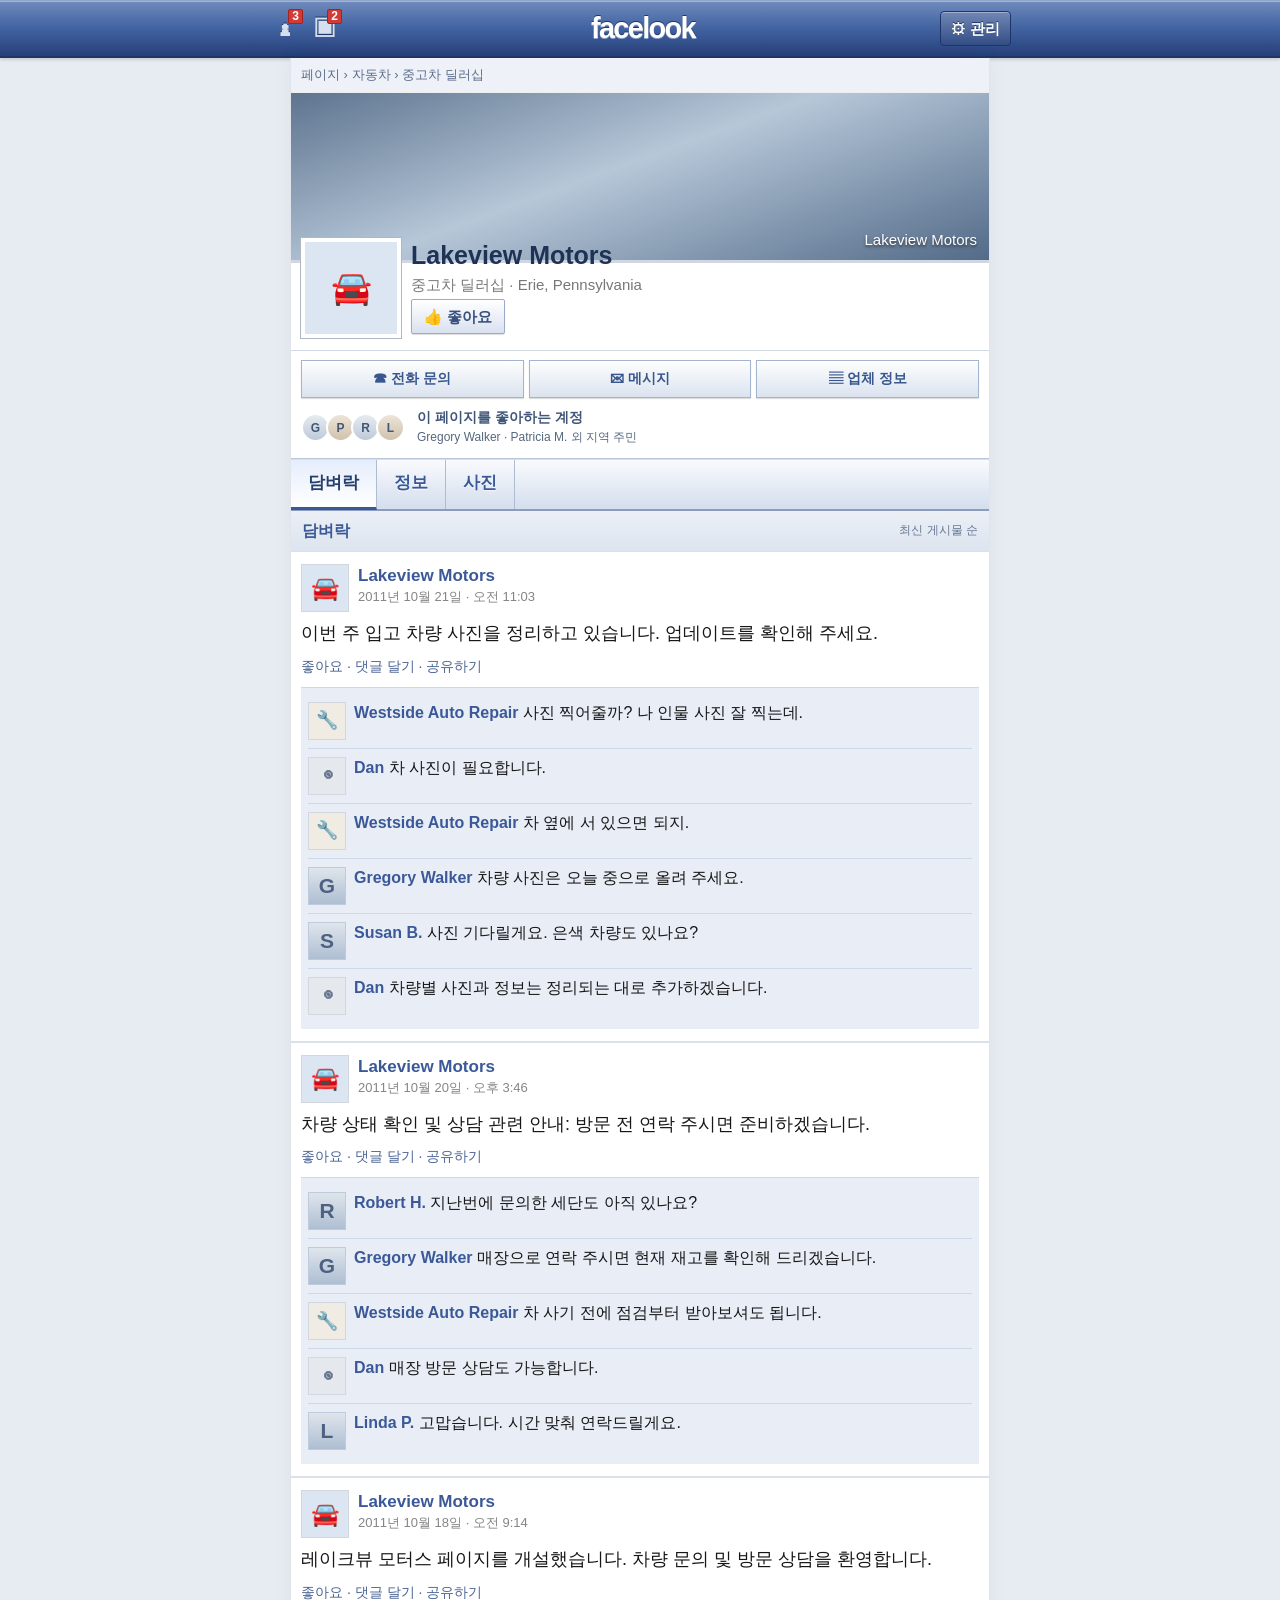
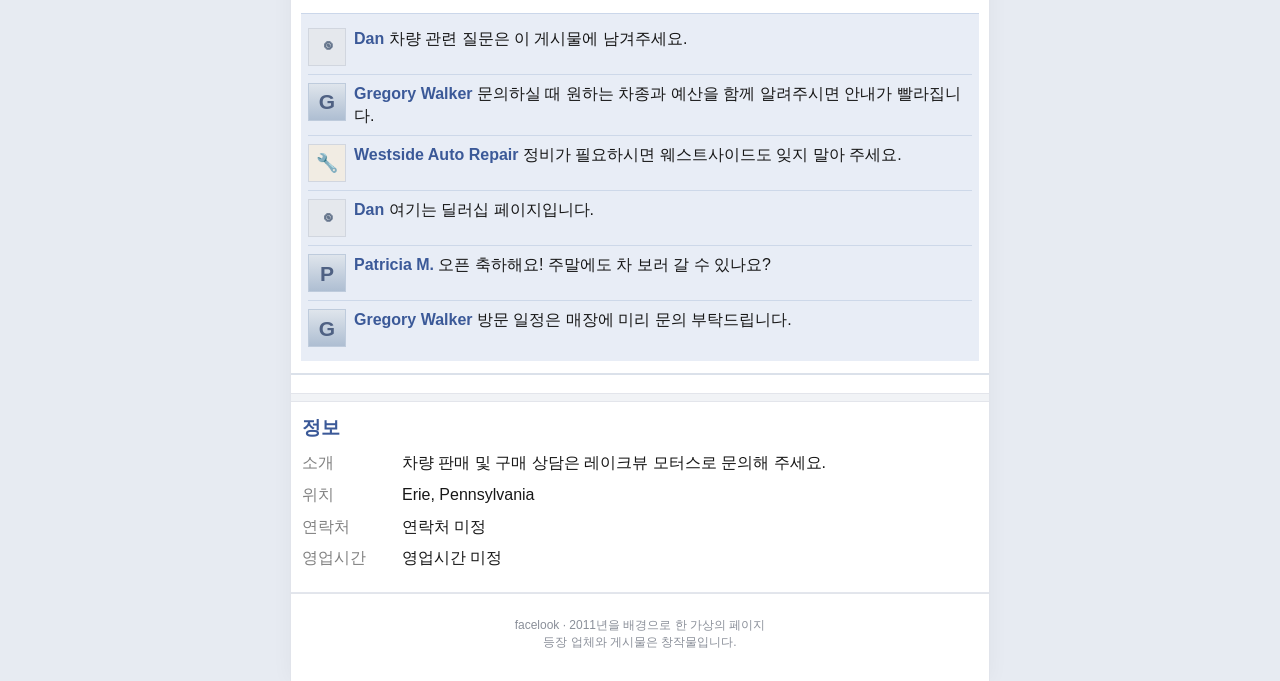
<file: index.html>
<!doctype html><html lang="ko"><head><meta charset="utf-8"><meta name="viewport" content="width=device-width,initial-scale=1"><title>Lakeview Motors | facelook</title><link rel="stylesheet" href="styles.css"></head><body data-page="lakeview"><div id="app"></div><script src="data.js"></script><script src="site.js"></script></body></html>
</file>
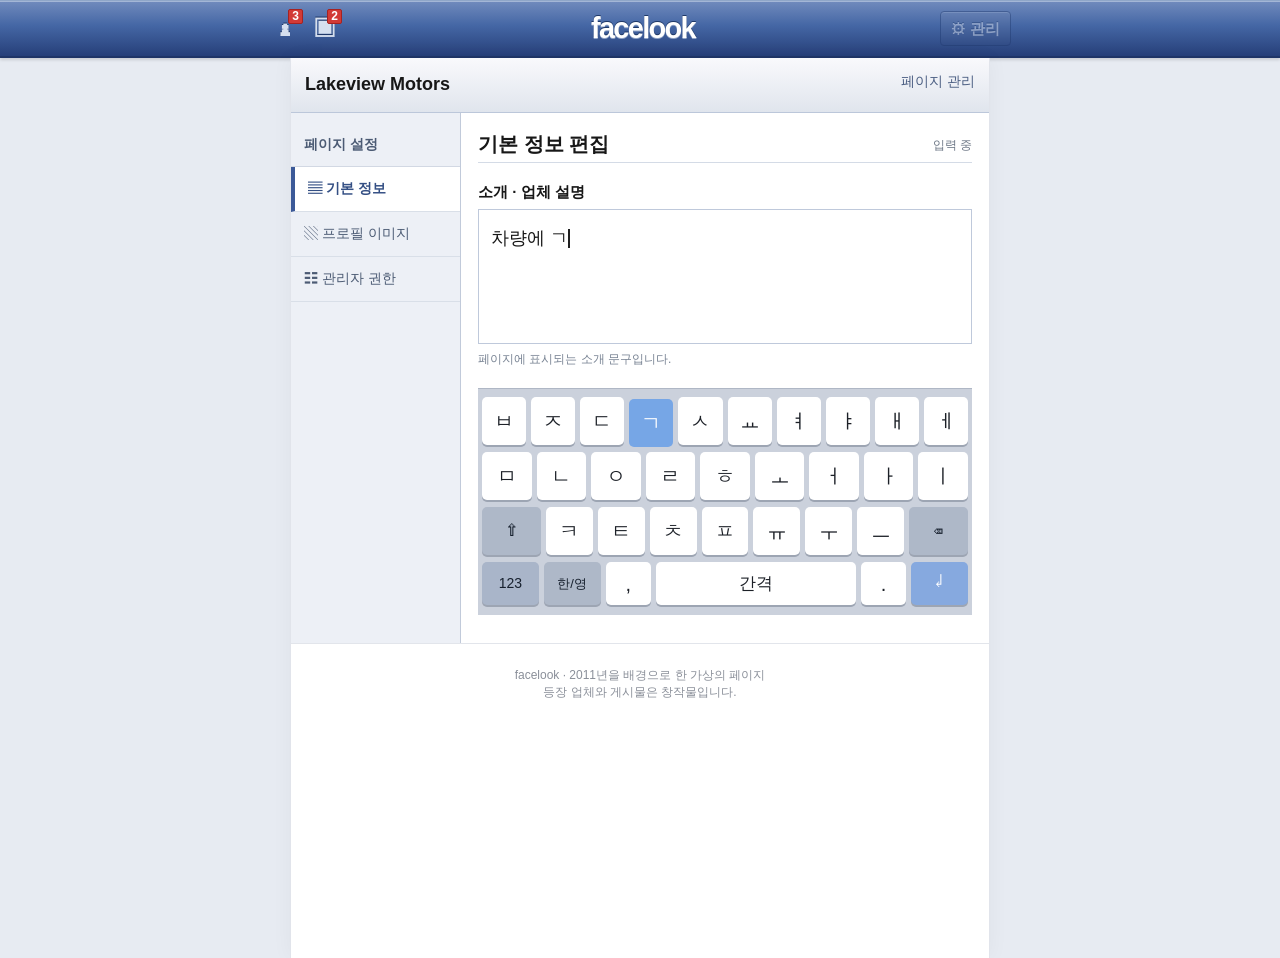
<file: admin.html>
<!doctype html><html lang="ko"><head><meta charset="utf-8"><meta name="viewport" content="width=device-width,initial-scale=1"><title>Edit Page | Lakeview Motors</title><link rel="stylesheet" href="styles.css"></head><body data-page="admin"><div id="app"></div><script src="data.js"></script><script src="site.js"></script></body></html>
</file>
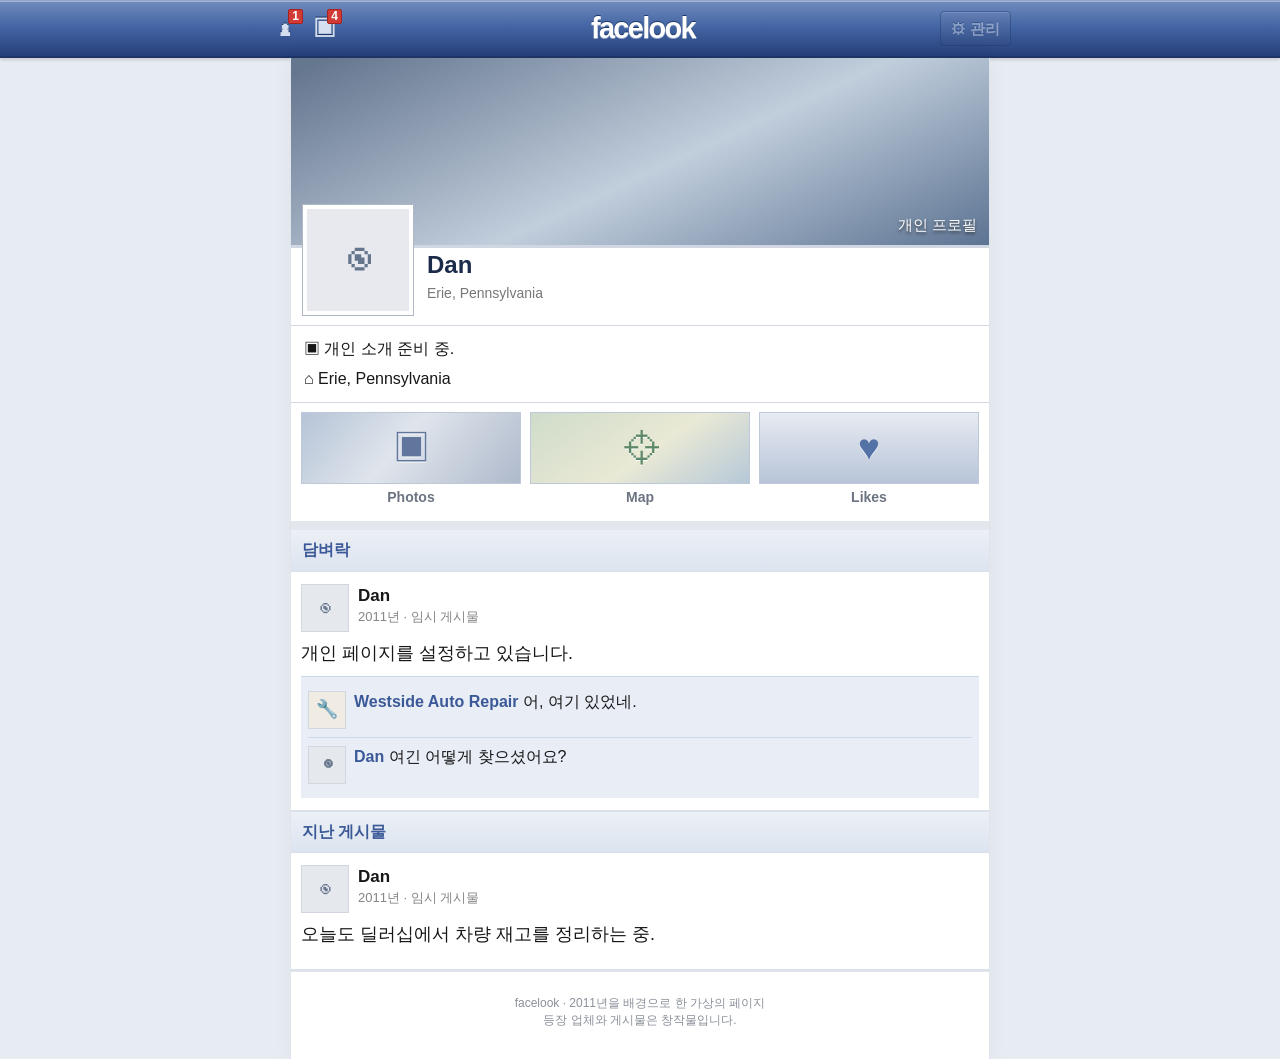
<file: dan.html>
<!doctype html><html lang="ko"><head><meta charset="utf-8"><meta name="viewport" content="width=device-width,initial-scale=1"><title>Dan | facelook</title><link rel="stylesheet" href="styles.css"></head><body data-page="dan"><div id="app"></div><script src="data.js"></script><script src="site.js"></script></body></html>
</file>
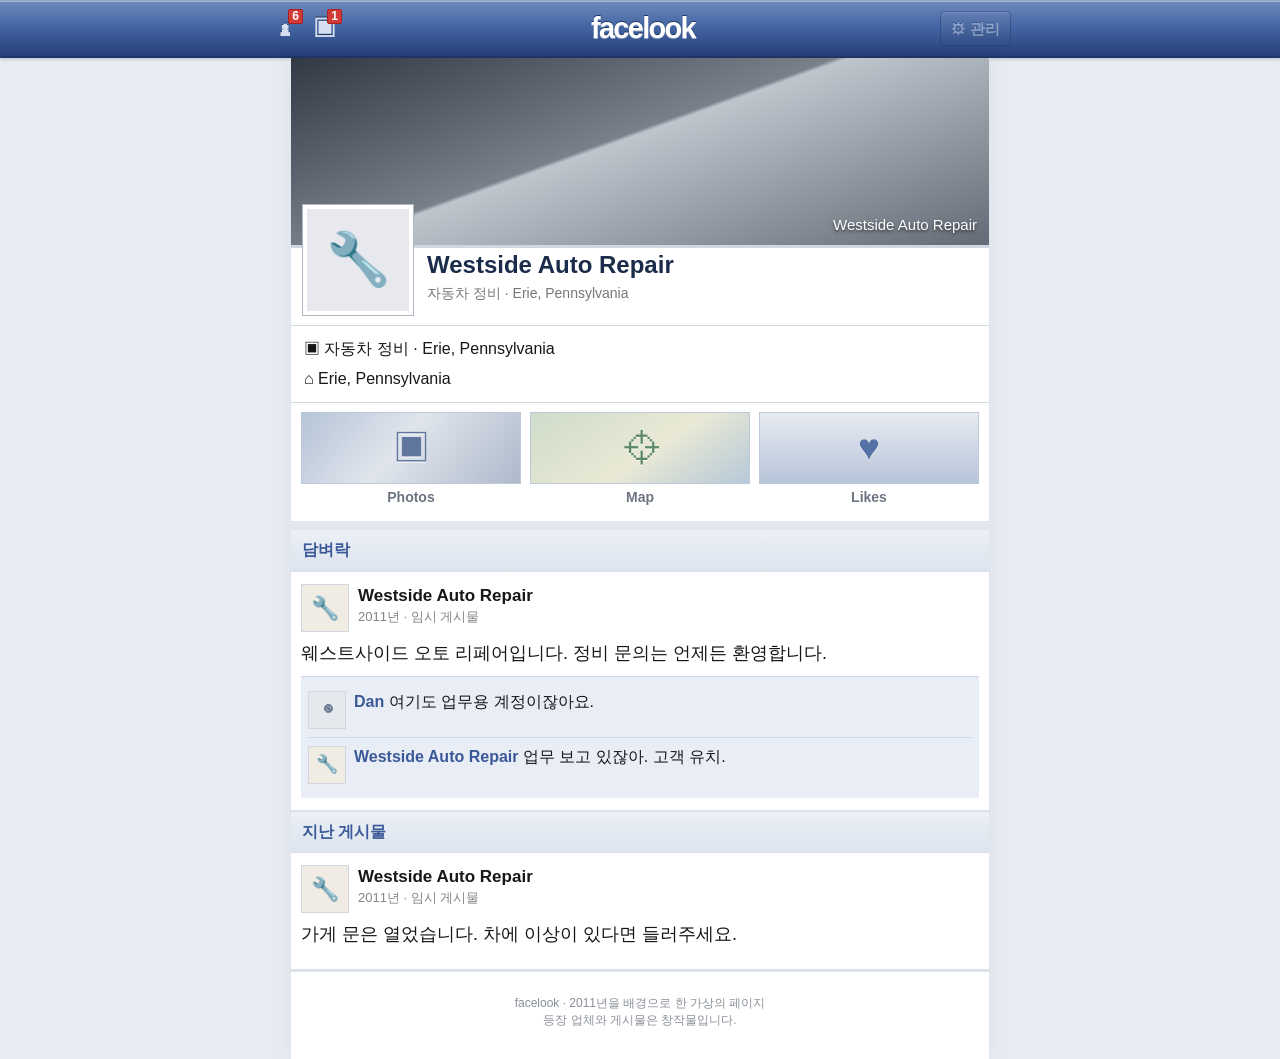
<file: westside.html>
<!doctype html><html lang="ko"><head><meta charset="utf-8"><meta name="viewport" content="width=device-width,initial-scale=1"><title>Westside Auto Repair | facelook</title><link rel="stylesheet" href="styles.css"></head><body data-page="westside"><div id="app"></div><script src="data.js"></script><script src="site.js"></script></body></html>
</file>
<file: styles.css>
:root{--blue:#3b5998;--link:#3b5998;--line:#d8dfea;--muted:#777;--pale:#edeff4;--comment:#edeff4;--text:#242424}*{box-sizing:border-box}html{scroll-behavior:smooth}body{margin:0;background:#f4f5f8;color:var(--text);font:14px/1.55 Arial,"Malgun Gothic","Apple SD Gothic Neo",sans-serif}a{color:var(--link);text-decoration:none}a:hover{text-decoration:underline}button{font:inherit;cursor:pointer}button:focus-visible,a:focus-visible{outline:3px solid #f0a04b;outline-offset:2px}.topbar{background:var(--blue);border-bottom:1px solid #263e72;color:#fff}.top-inner{max-width:760px;margin:auto;min-height:48px;padding:8px 14px;display:flex;gap:14px;align-items:center;justify-content:space-between}.brand{font:bold 27px/1 Arial,sans-serif;letter-spacing:-1.5px;color:#fff}.brand:hover{text-decoration:none}.top-actions{display:flex;gap:10px;align-items:center;color:#fff;font-size:12px;opacity:.9}.top-actions a{color:#fff}.wrap{max-width:760px;margin:auto;background:#fff;min-height:100vh;border-left:1px solid #e1e4eb;border-right:1px solid #e1e4eb}.breadcrumb{padding:9px 15px;font-size:11px;color:#7c8495;border-bottom:1px solid #eee}.profile-top{display:flex;align-items:center;gap:13px;padding:16px 15px 13px}.avatar{width:69px;height:69px;display:flex;align-items:center;justify-content:center;flex-shrink:0;border:1px solid #d1d6df;background:#e9edf3;font-size:32px;color:#65758c;overflow:hidden}.avatar.small{width:35px;height:35px;font-size:18px}.avatar.tiny{width:29px;height:29px;font-size:15px}.avatar.auto{background:#dce6f3}.avatar.garage{background:#f1ece3}.avatar.person{background:#e5e8ed}.avatar svg{width:52%;height:52%}h1{font-size:21px;line-height:1.2;margin:0;color:#1d2d49}.subtitle{color:#777;font-size:12px;margin:4px 0}.like{border:1px solid #aab4c9;background:#edf0f5;color:#39517e;font-size:11px;font-weight:bold;padding:3px 9px;border-radius:2px}.like.on{background:#c8daf7}.photos{padding:2px 15px 14px;display:grid;grid-template-columns:repeat(5,minmax(0,1fr));gap:5px}.photo{aspect-ratio:1;background:linear-gradient(145deg,#e5e8e9,#c0c9d0);border:1px solid #bec5cc;display:flex;align-items:center;justify-content:center;font-size:25px;color:#7d8793;position:relative;overflow:hidden}.photo:nth-child(2n){background:linear-gradient(140deg,#e9dfd0,#bcb9b4)}.photo span{position:absolute;bottom:0;left:0;right:0;padding:1px 2px;background:#0006;color:#fff;text-align:center;font-size:9px;white-space:nowrap;text-overflow:ellipsis;overflow:hidden}.tabs{display:flex;align-items:stretch;border-top:1px solid var(--line);border-bottom:1px solid #9aabc8;background:#f0f2f7;padding-left:7px;overflow-x:auto}.tabs a{padding:10px 15px;white-space:nowrap;font-size:13px;font-weight:bold;color:#3b5998;border-right:1px solid #d6dce7}.tabs a.active{background:white;color:#242c3f;border-bottom:3px solid white;margin-bottom:-1px}.section-heading{background:#f2f4f8;color:#3b5998;font-size:12px;font-weight:bold;padding:9px 15px;border-bottom:1px solid #dbe0e8}.feed{padding-bottom:18px}.post{padding:15px;border-bottom:1px solid #e7e9ec}.post-head{display:flex;gap:10px;align-items:flex-start}.post-name{font-weight:bold}.date{font-size:11px;color:#8b8b8b}.post-body{margin:10px 0 8px;white-space:pre-wrap}.post-action{font-size:11px;color:#6d80a5;margin:7px 0 9px}.comment-box{background:var(--comment);padding:8px 9px;display:flex;flex-direction:column;gap:9px}.comment{display:flex;gap:8px;font-size:12px;line-height:1.55}.comment p{margin:0}.comment a{font-weight:bold}.footer{text-align:center;border-top:1px solid #e2e5eb;color:#8a8f99;font-size:11px;padding:23px 12px 30px}.panel{padding:17px 15px;border-bottom:1px solid #e3e6ed}.panel h2{font-size:15px;margin:0 0 10px;color:#3b5998}.info-row{display:flex;gap:10px;margin:9px 0;font-size:13px}.info-key{width:90px;flex-shrink:0;color:#818181}.hint{font-size:12px;color:#727b86}.pill{display:inline-block;border:1px solid #c9d3e3;background:#f4f5f8;border-radius:2px;padding:4px 10px;font-size:12px}.mini-link{border:0;background:none;color:var(--link);padding:0}.section-space{height:9px;background:#f1f3f6;border-block:1px solid #e3e5eb}.editor-shell{padding:16px 15px 22px}.editor-shell h2{font-size:16px;margin:0 0 4px}.editor-shell .hint{margin:0 0 14px}.editor-board{border:1px solid #bfc9db;background:#fff;padding:13px 12px;min-height:134px;font-size:16px;line-height:1.7;white-space:pre-wrap;word-break:break-word}.typed-select{background:#3476d6;color:white}.cursor{display:inline-block;width:1.5px;height:19px;background:#202020;vertical-align:-4px;animation:blink .85s step-end infinite}@keyframes blink{50%{opacity:0}}.keyboard{margin:12px auto 0;max-width:535px;background:#d6d9df;border:1px solid #bdc3cd;padding:8px 5px 11px;box-shadow:0 2px 0 #bdc3cd;user-select:none}.keyboard-row{display:flex;justify-content:center;gap:4px;margin-bottom:5px}.key{height:40px;flex:1;min-width:0;max-width:50px;border:1px solid #bbc0c8;border-bottom:2px solid #a3abb4;background:#fff;border-radius:4px;display:flex;align-items:center;justify-content:center;font-size:14px;color:#313942;transition:background .06s,transform .06s}.key.pressed{background:#79a8e6;transform:translateY(2px);border-color:#4479c0;color:white}.key.wide{flex:1.8;max-width:82px;font-size:11px}.key.space{flex:5;max-width:240px;font-size:11px}.editor-controls{display:flex;gap:8px;margin-top:15px;align-items:center}.btn{padding:8px 15px;border:1px solid #a7b4cb;background:#e9edf3;color:#355080;border-radius:2px;font-weight:bold;font-size:12px}.btn.primary{background:#4b68a2;color:#fff;border-color:#3b5998}.editor-note{padding:12px 15px;color:#778;font-size:12px}.status{font-size:11px;color:#88909b;margin-left:auto;text-align:right}.page-banner{padding:12px 15px;background:#fff9e5;color:#806c30;border-bottom:1px solid #ece2bf;font-size:12px}.links-cards{display:grid;grid-template-columns:1fr 1fr;gap:10px;padding:13px 15px}.link-card{border:1px solid #d7dfea;padding:12px;background:#fafbfe;display:flex;gap:9px;align-items:center;font-size:12px}.link-card strong{display:block}.personal-meta{padding:10px 15px;color:#656e7d;font-size:12px;border-bottom:1px solid #e5e7ed}.admin-local{padding:18px 15px}.admin-local label{display:block;font-size:12px;font-weight:bold;margin:14px 0 5px}.admin-local input,.admin-local textarea{width:100%;padding:9px;border:1px solid #bcc7d7;font:13px/1.5 Arial,"Malgun Gothic",sans-serif}.admin-local textarea{min-height:72px}.admin-local .row{display:flex;gap:10px;align-items:center}.admin-local .row>*{flex:1}.admin-local .notice{padding:11px;background:#edf2fa;color:#465677;font-size:12px}.admin-local .test-preview{padding:13px;border:1px solid #dce0e8;white-space:pre-line}.keyboard-hint{font-size:11px;color:#78818f;padding:7px 0 0;text-align:center}@media(max-width:420px){.top-inner{padding:9px 12px}.profile-top{padding:14px 12px}.photos{padding-left:12px;padding-right:12px}.tabs a{padding:10px 13px}.post,.panel,.editor-shell{padding-left:12px;padding-right:12px}h1{font-size:19px}.key{height:39px;font-size:13px}.keyboard-row{gap:3px}.keyboard{padding:6px 3px 8px}}@media(min-width:760px){.wrap{box-shadow:0 0 20px #0000000b}}

/* v2: 2011년 스마트폰 SNS 스타일. 여백보다 읽기 쉬운 큰 글씨와 눌린 버튼의 질감을 우선함. */
body{background:#e7ebf2;font-size:17px;line-height:1.42;color:#171717}
.topbar{background:linear-gradient(#718bbd 0%,#4567a5 44%,#263f79 100%);border-top:1px solid #8fa6c8;border-bottom:2px solid #1f3567;box-shadow:inset 0 1px #a4b6d6,0 2px 3px #0002}
.top-inner{min-height:55px;padding:6px 9px;gap:8px}
.brand{font-size:29px;letter-spacing:-1.7px;text-shadow:0 -1px #203966,0 1px #91a4c6;text-align:center;flex:1}
.top-menu,.manage-top{border:1px solid #1d3568;border-radius:4px;background:linear-gradient(#7188b5,#334d85);box-shadow:inset 0 1px #9eb0d0;color:white;text-shadow:0 -1px #203966;font-weight:bold;padding:6px 10px;font-size:15px;white-space:nowrap}
.top-menu{font-size:20px;padding:3px 10px}.top-actions{opacity:1}
.manage-top.disabled{opacity:.4;cursor:default}
.wrap{max-width:700px}
.breadcrumb{padding:8px 10px;font-size:13px;background:#eef1f7;color:#5a6c8a}
.profile-top{padding:12px 10px;gap:10px}
.avatar{width:76px;height:76px;font-size:33px}.avatar.small{width:48px;height:48px;font-size:23px}.avatar.tiny{width:38px;height:38px;font-size:18px}
h1{font-size:25px;color:#1d3254}.subtitle{font-size:15px;margin:4px 0}
.like{font-size:15px;padding:6px 12px;background:linear-gradient(#fff,#d9e1f0);border-color:#9aabc9;box-shadow:0 1px 1px #0002}
.photos{padding:5px 10px 11px;gap:3px}
.photo{font-size:28px}.photo span{font-size:11px}
.tabs{background:linear-gradient(#f9fafd,#d4deee);padding-left:0;border-bottom:2px solid #8b9dbb}
.tabs a{font-size:17px;padding:11px 17px;border-right:1px solid #aebbd1;text-shadow:0 1px white}
.tabs a.active{background:linear-gradient(#e5edfc,#fff);border-bottom:3px solid #3b5998;color:#243e70}
.section-heading{font-size:16px;padding:9px 11px;background:linear-gradient(#ecf0f6,#dce4ef)}
.sorting{float:right;font-size:12px;color:#667895;font-weight:normal;padding-top:2px}
.post{padding:12px 10px;border-bottom:2px solid #dbe1ea}
.post-head{gap:9px}.post-name{font-size:17px}.date{font-size:13px;color:#858585}
.post-body{font-size:18px;line-height:1.42;margin:9px 0}
.post-action{font-size:14px;color:#4c6595;margin:10px 0}
.comment-box{padding:6px 7px;background:#e8edf6;gap:0;border-top:1px solid #cbd7ea}
.comment{gap:8px;font-size:16px;line-height:1.4;padding:8px 0;border-bottom:1px solid #cdd8e9;align-items:flex-start}
.comment:last-child{border-bottom:0}
.local-avatar{display:flex;align-items:center;justify-content:center;flex:none;width:38px;height:38px;border:1px solid #becbdc;background:linear-gradient(#dfe5ec,#aebed2);color:#4f6183;font-size:21px;font-weight:bold}
.local-name{color:#3b5998}
.panel{padding:13px 11px}.panel h2{font-size:19px}.panel p{font-size:16px}.info-row{font-size:16px}.hint{font-size:14px}
.editor-shell{padding:12px 10px}.editor-shell h2{font-size:19px}.editor-board{font-size:19px}
.page-banner{font-size:15px}.footer{font-size:12px}
@media(max-width:420px){.top-inner{padding:6px 7px}.brand{font-size:25px}.manage-top{font-size:12px;padding:7px 7px}.top-menu{font-size:17px;padding:4px 8px}.profile-top{padding:11px 9px}h1{font-size:23px}.tabs a{font-size:16px;padding:10px 13px}.post,.panel,.editor-shell{padding-left:9px;padding-right:9px}.post-body{font-size:17px}.comment{font-size:15px}.photos{padding-left:9px;padding-right:9px}}

/* v3: large period-inspired interface + static personal profile + administrator fiction */
.top-menu{display:inline-flex;align-items:center;justify-content:center;position:relative;z-index:4;text-decoration:none;flex:none;min-width:45px;min-height:38px;touch-action:manipulation;cursor:pointer}
.brand{display:block;position:relative;z-index:4;touch-action:manipulation;cursor:pointer}
.profile-cover{height:190px;border-bottom:3px solid #d0d7e3;position:relative;background:linear-gradient(155deg,#65768f 3%,#c1cedc 55%,#5c7392)}
.profile-cover.garage-cover{background:linear-gradient(160deg,#303944,#78818a 45%,#bdc5cd 46%,#626a75 100%)}
.cover-caption{position:absolute;bottom:10px;right:12px;color:#fff;font-size:15px;text-shadow:0 2px 3px #222b}
.profile-identity{position:relative;display:flex;gap:14px;align-items:end;padding:0 12px 10px;margin-top:-43px;min-height:110px}
.profile-identity .avatar{width:110px;height:110px;border:4px solid white;box-shadow:0 0 0 1px #aeb7c3;font-size:52px;background:#e7e9ef}
.identity-text{padding-bottom:7px;min-width:0}.identity-text h1{color:#1b2c4a;font-size:24px}.identity-text .subtitle{font-size:14px}
.profile-summary{background:#fff;padding:12px 13px;border-top:1px solid #d2d7e2;border-bottom:1px solid #d2d7e2;font-size:16px;display:grid;gap:7px}
.profile-mini-tabs{display:grid;grid-template-columns:repeat(3,1fr);background:linear-gradient(#f9fafd,#d9e0eb);border-bottom:3px solid #a4b0c5}
.profile-mini-tabs span{text-align:center;border-right:1px solid #c6cbd6;padding:13px 4px;font-size:16px;font-weight:bold;color:#4f648d}
.personal-wrap .post-action,.personal-wrap .like,.personal-wrap .links-cards{display:none}
.admin-toolbar{background:linear-gradient(#f9f9fc,#e0e5ed);border-bottom:1px solid #bcc7da;padding:14px;font-size:18px;display:flex;justify-content:space-between;gap:10px}
.admin-toolbar span{font-size:14px;color:#4c5f83}
.admin-columns{display:grid;grid-template-columns:170px minmax(0,1fr);min-height:530px}
.admin-side{background:#edf0f6;border-right:1px solid #c1cada;padding:10px 0;font-size:14px;color:#4c5b74}
.admin-side-title{font-weight:bold;padding:12px 13px;border-bottom:1px solid #d2d8e3}
.admin-side-item{padding:12px 13px;border-bottom:1px solid #d9dfe8}.admin-side-item.selected{background:white;border-left:4px solid #3b5998;color:#344f84;font-weight:bold}
.admin-wrap .editor-shell{padding:17px;min-width:0}.admin-panel-title{display:flex;align-items:center;justify-content:space-between;border-bottom:1px solid #d4dbe6;margin-bottom:18px;gap:8px}.admin-panel-title h2{font-size:20px}.save-indicator{font-size:12px;color:#6d7786}
.admin-field-label{font-size:15px;font-weight:bold;padding-bottom:7px}.admin-field-help{font-size:12px;color:#788393;margin-top:7px}.keyboard-title{font-size:13px;font-weight:bold;color:#596980;margin-top:25px;margin-bottom:5px}
.admin-wrap .editor-board{font-size:18px;min-height:135px}.admin-bottom{text-align:right;font-size:12px;color:#8b939c;margin-top:12px}
.keyboard{max-width:none;padding:5px 3px;background:#d6d9df}.keyboard-row.physical-row{margin-bottom:3px;gap:2px}.keyboard .key{height:37px;max-width:none;flex:1 1 0;min-width:0;font-size:11px;position:relative;border-radius:1px;box-shadow:0 1px #a1a7b0}.keyboard .key.special{flex:1.6 1 0;font-size:9px;background:#e9ebef}.keyboard .key.space{flex:6 1 0}.keyboard .key-hangul{color:#3f6da8;font-weight:bold;position:absolute;right:2px;bottom:1px;font-size:12px}.keyboard .key-main{font-weight:bold;overflow:hidden}.keyboard .key.pressed{background:#76a6e6!important;transform:translateY(2px);color:#fff}.keyboard .key.pressed .key-hangul{color:#fff}
@media(max-width:520px){.admin-columns{grid-template-columns:1fr}.admin-side{display:flex;overflow:hidden;padding:0;border-bottom:1px solid #c1cada;white-space:nowrap}.admin-side-title{display:none}.admin-side-item{padding:9px;font-size:12px;flex:1;text-align:center}.admin-wrap .editor-shell{padding:12px 8px}.keyboard .key{height:30px;font-size:9px}.keyboard .key.special{font-size:7px}.keyboard .key-hangul{font-size:10px;right:0;bottom:0}.profile-cover{height:160px}.profile-identity .avatar{width:96px;height:96px}.profile-identity{margin-top:-38px}.identity-text h1{font-size:22px}}

/* v4: company cover and contact/likes, era-inspired static alerts */
.fake-notifications{display:flex;align-items:center;gap:7px;flex-shrink:0;min-width:78px}.fake-notice{position:relative;color:#d5dfef;font-weight:bold;text-shadow:0 -1px #1f3868;display:inline-flex;align-items:center;justify-content:center;font-size:23px;width:32px;height:34px;pointer-events:none;user-select:none}.fake-notice em{position:absolute;right:-2px;top:-3px;background:#d23a36;border:1px solid #a62221;border-radius:2px;color:#fff;text-shadow:none;font-size:12px;font-style:normal;line-height:13px;padding:0 3px}.top-actions{min-width:72px;justify-content:flex-end}.top-inner{gap:5px}.brand{min-width:0}.tabs{overflow:visible;flex-wrap:nowrap}.tabs a{flex:none}.lakeview-cover{height:170px;background:linear-gradient(160deg,#5e748f 0%,#b6c7d8 46%,#536b89 100%)}.lakeview-identity{margin-top:-37px;position:relative}.lakeview-identity .profile-top{align-items:end}.lakeview-identity .avatar{border:4px solid white;box-shadow:0 0 0 1px #aeb7c3;width:100px;height:100px}.lakeview-identity .profile-top>div:last-child{padding-bottom:4px}.business-actions{border-top:1px solid #d2dae5;border-bottom:1px solid #bac7d9;padding:9px 10px 11px;background:#fff}.business-contact{display:flex;gap:5px}.action-look{flex:1;min-width:0;text-align:center;background:linear-gradient(#fdfefe,#dbe3ef);border:1px solid #a4b4d0;box-shadow:inset 0 1px #fff,0 1px 1px #0002;color:#38578f;font-size:14px;font-weight:bold;padding:8px 2px;white-space:nowrap;pointer-events:none}.business-likes{margin-top:10px;display:flex;align-items:center;gap:12px;color:#56677f;font-size:14px;line-height:1.35}.business-likes strong{color:#40577a;font-size:14px}.business-likes p{font-size:12px;margin:2px 0}.like-avatars{display:flex;padding-left:4px;flex-shrink:0}.like-avatars span{width:29px;height:29px;margin-left:-4px;border:2px solid #fff;border-radius:50%;display:grid;place-items:center;font-size:12px;font-weight:bold;color:#425777;background:linear-gradient(#e6ebf0,#becad9)}.like-avatars span:nth-child(even){background:linear-gradient(#ece5d9,#d1c1ad)}.profile-identity a,.personal-wrap .post-name a{color:inherit;text-decoration:none}.profile-identity a:hover,.personal-wrap .post-name a:hover{color:#3b5998;text-decoration:underline}.personal-wrap .post-head>a,.personal-wrap .comment>a{display:block;flex:none}.profile-mini-tabs span{pointer-events:none}
@media(max-width:420px){.fake-notifications{min-width:62px;gap:2px}.fake-notice{font-size:19px;width:28px}.top-actions{min-width:63px}.brand{font-size:24px}.lakeview-cover{height:147px}.business-contact .action-look{font-size:12px;padding:7px 1px}.business-likes{gap:8px}.business-likes p{font-size:11px}.lakeview-identity .avatar{width:85px;height:85px}.lakeview-identity .profile-top{gap:9px}}

/* v5 – early mobile Facebook profile shelf + modern on-screen Korean keyboard */
.profile-mini-tabs{display:grid;grid-template-columns:repeat(3,minmax(0,1fr));padding:9px 10px 12px;gap:9px;background:#fff;border-bottom:9px solid #e2e6ed}
.profile-mini-item{display:flex;flex-direction:column;min-width:0;text-align:center;color:#616d7f;font-size:14px;font-weight:bold;gap:3px;pointer-events:none;user-select:none}
.profile-mini-item .mini-art{height:72px;display:grid;place-items:center;border:1px solid #bdc8d9;background:linear-gradient(130deg,#b5c4d7,#e0e5ec 45%,#aeb9cb);font-size:37px;font-weight:normal;color:#61769c;text-shadow:0 1px 0 #fff}
.profile-mini-item:nth-child(2) .mini-art{background:linear-gradient(145deg,#cfdcca,#e9e9d5 55%,#b6c8d8);color:#5d8869}
.profile-mini-item:nth-child(3) .mini-art{background:linear-gradient(#e7ebf2,#b7c4d8);color:#5572a7}
.profile-mini-item span{padding:1px 0;color:#6c7482;font-size:14px;border:0}
/* Replace physical desktop keyboard with compact Korean touchscreen keys. */
.admin-wrap .editor-shell{display:flex;flex-direction:column;gap:0}
.admin-wrap .keyboard{width:100%;max-width:520px;margin:20px auto 0;padding:8px 4px 10px;background:#cbd1dc;border:0;border-top:1px solid #afb7c5;box-shadow:none;user-select:none;-webkit-user-select:none}
.admin-wrap .keyboard-row.phone-row{display:flex;justify-content:center;gap:5px;margin:0 0 7px;min-width:0}
.admin-wrap .keyboard-row.phone-row:last-child{margin-bottom:0}
.admin-wrap .keyboard .key{display:flex;justify-content:center;align-items:center;max-width:none;min-width:0;height:48px;flex:1 1 0;border:0;border-radius:5px;background:#fff;box-shadow:0 2px 0 #9da5b3;font-size:20px;font-weight:normal;color:#1c2027;transition:background .07s,transform .07s}
.admin-wrap .keyboard .key-main{font-weight:normal;overflow:visible}
.admin-wrap .keyboard .key.special{flex:1.25 1 0;background:#aeb8c8;color:#17202e;font-size:17px}
.admin-wrap .keyboard .key.space{flex:4.4 1 0;background:#fff;font-size:17px}
.admin-wrap .keyboard .phone-row-4 .key{height:43px}
.admin-wrap .keyboard .phone-row-4 .key[data-key="123"]{background:#a9b5c9;font-size:14px}
.admin-wrap .keyboard .phone-row-4 .key[data-key="한/영"]{font-size:13px}
.admin-wrap .keyboard .phone-row-4 .key[data-key="Enter"]{background:#86a9df;color:#fff}
.admin-wrap .keyboard .key.pressed{background:#76a6e6!important;color:#fff;transform:translateY(2px);box-shadow:0 0 0 #9da5b3}
@media(max-width:520px){
 .admin-wrap .editor-shell{min-height:calc(100dvh - 135px);padding:12px 8px 0}
 .admin-wrap .editor-board{min-height:175px}
 .admin-wrap .keyboard{position:sticky;bottom:0;z-index:2;margin-top:auto;width:calc(100% + 16px);max-width:none;align-self:center;padding:7px 4px max(10px,env(safe-area-inset-bottom));}
 .admin-wrap .keyboard .key{height:41px;font-size:18px}
 .admin-wrap .keyboard .key.special{font-size:15px}
 .admin-wrap .keyboard .phone-row-4 .key{height:40px}
 .admin-wrap .keyboard-row.phone-row{gap:4px;margin-bottom:6px}
 .profile-mini-item .mini-art{height:59px;font-size:30px}
}
</file>
